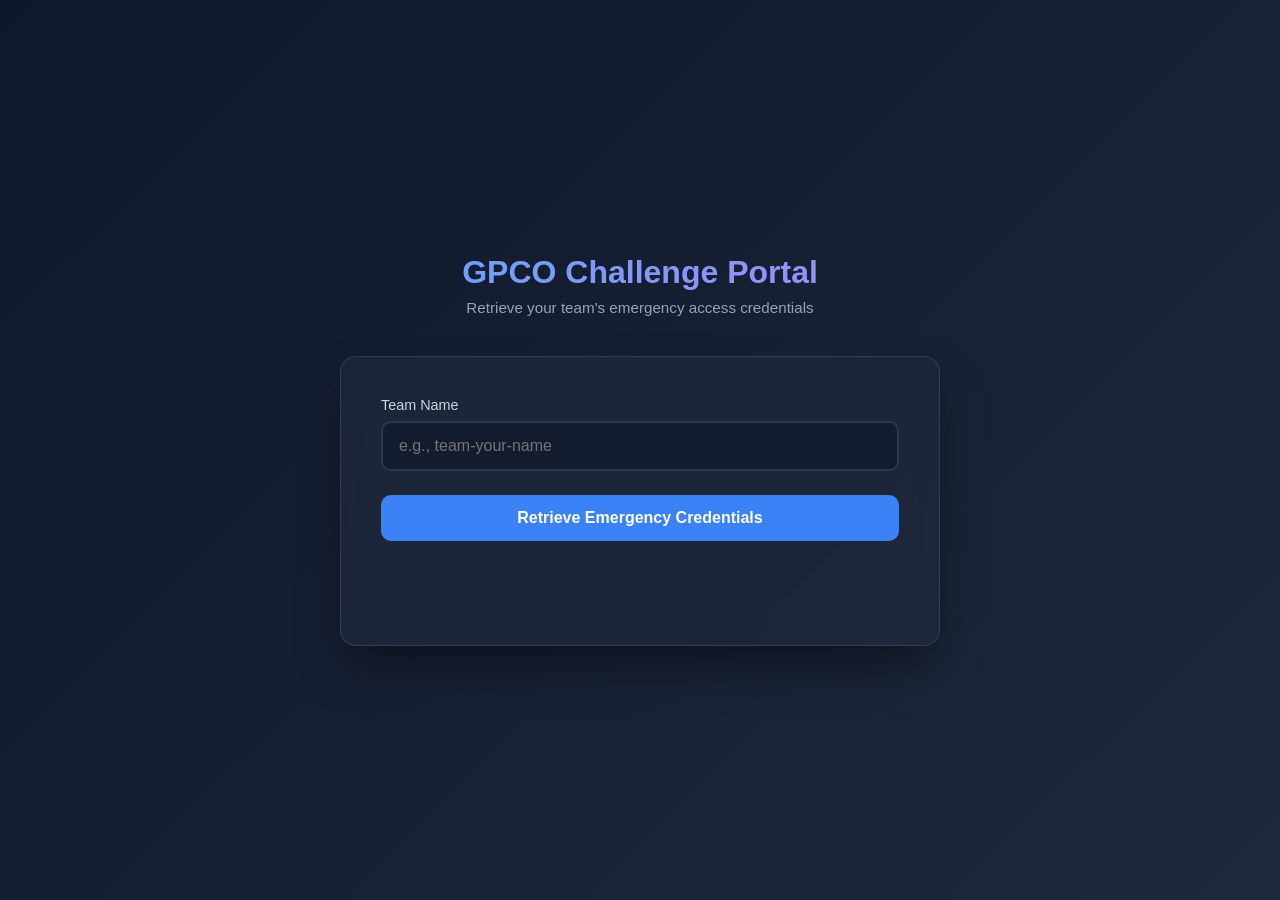
<file: index.html>
<!DOCTYPE html>
<html lang="en">

<head>
    <meta charset="UTF-8">
    <meta name="viewport" content="width=device-width, initial-scale=1.0">
    <title>GPCO Team Portal</title>
    <style>
        * {
            margin: 0;
            padding: 0;
            box-sizing: border-box;
        }

        body {
            font-family: -apple-system, BlinkMacSystemFont, 'Segoe UI', Roboto, Oxygen, Ubuntu, Cantarell, sans-serif;
            background: #0f172a;
            min-height: 100vh;
            display: flex;
            align-items: center;
            justify-content: center;
            padding: 20px;
            color: #e2e8f0;
        }

        body::before {
            content: '';
            position: fixed;
            top: 0;
            left: 0;
            right: 0;
            bottom: 0;
            background: linear-gradient(135deg, #0f172a 0%, #1e293b 100%);
            z-index: -1;
        }

        .container {
            max-width: 600px;
            width: 100%;
        }

        .header {
            text-align: center;
            margin-bottom: 40px;
            animation: fadeInDown 0.6s ease-out;
        }

        .header h1 {
            font-size: 2rem;
            font-weight: 600;
            margin-bottom: 8px;
            background: linear-gradient(135deg, #60a5fa 0%, #a78bfa 100%);
            -webkit-background-clip: text;
            -webkit-text-fill-color: transparent;
            background-clip: text;
        }

        .header p {
            color: #94a3b8;
            font-size: 0.95rem;
        }

        .card {
            background: rgba(30, 41, 59, 0.8);
            backdrop-filter: blur(10px);
            border: 1px solid rgba(71, 85, 105, 0.5);
            border-radius: 16px;
            padding: 40px;
            box-shadow: 0 25px 50px -12px rgba(0, 0, 0, 0.5);
            animation: fadeInUp 0.6s ease-out;
        }

        .input-group {
            margin-bottom: 24px;
        }

        .input-group label {
            display: block;
            margin-bottom: 8px;
            font-size: 0.9rem;
            font-weight: 500;
            color: #cbd5e1;
        }

        .input-wrapper {
            position: relative;
        }

        input[type="text"] {
            width: 100%;
            padding: 14px 16px;
            background: rgba(15, 23, 42, 0.6);
            border: 2px solid rgba(71, 85, 105, 0.5);
            border-radius: 10px;
            color: #e2e8f0;
            font-size: 1rem;
            transition: all 0.3s ease;
            outline: none;
        }

        input[type="text"]:focus {
            border-color: #60a5fa;
            background: rgba(15, 23, 42, 0.8);
            box-shadow: 0 0 0 3px rgba(96, 165, 250, 0.1);
        }

        .btn {
            width: 100%;
            padding: 14px 24px;
            background: #3b82f6;
            border: none;
            border-radius: 10px;
            color: white;
            font-size: 1rem;
            font-weight: 600;
            cursor: pointer;
            transition: all 0.3s ease;
            position: relative;
            overflow: hidden;
        }

        .btn:hover {
            transform: translateY(-2px);
            box-shadow: 0 10px 25px -5px rgba(59, 130, 246, 0.5);
        }

        .btn:active {
            transform: translateY(0);
        }

        .btn::before {
            content: '';
            position: absolute;
            top: 50%;
            left: 50%;
            width: 0;
            height: 0;
            border-radius: 50%;
            background: rgba(255, 255, 255, 0.2);
            transform: translate(-50%, -50%);
            transition: width 0.6s, height 0.6s;
        }

        .btn:active::before {
            width: 300px;
            height: 300px;
        }

        .result {
            margin-top: 24px;
            padding: 20px;
            border-radius: 10px;
            opacity: 0;
            transform: translateY(10px);
            transition: all 0.4s ease;
        }

        .result.show {
            opacity: 1;
            transform: translateY(0);
        }

        .result.success {
            background: rgba(16, 185, 129, 0.1);
            border: 2px solid rgba(16, 185, 129, 0.3);
        }

        .result.error {
            background: rgba(239, 68, 68, 0.1);
            border: 2px solid rgba(239, 68, 68, 0.3);
        }

        .result-header {
            display: flex;
            align-items: center;
            gap: 10px;
            margin-bottom: 12px;
        }

        .result-icon {
            width: 24px;
            height: 24px;
            border-radius: 50%;
            display: flex;
            align-items: center;
            justify-content: center;
            font-size: 14px;
        }

        .result.success .result-icon {
            background: rgba(16, 185, 129, 0.2);
            color: #10b981;
        }

        .result.error .result-icon {
            background: rgba(239, 68, 68, 0.2);
            color: #ef4444;
        }

        .result-title {
            font-weight: 600;
            font-size: 1rem;
        }

        .password-display {
            display: flex;
            align-items: center;
            gap: 12px;
            margin-top: 16px;
            padding: 14px;
            background: rgba(15, 23, 42, 0.6);
            border-radius: 8px;
            border: 1px solid rgba(71, 85, 105, 0.3);
        }

        .password-text {
            flex: 1;
            font-family: 'Monaco', 'Menlo', monospace;
            font-size: 1.1rem;
            color: #60a5fa;
            letter-spacing: 0.5px;
        }

        .copy-btn {
            padding: 8px 16px;
            background: rgba(16, 185, 129, 0.2);
            border: 1px solid rgba(16, 185, 129, 0.3);
            border-radius: 6px;
            color: #10b981;
            font-size: 0.9rem;
            font-weight: 600;
            cursor: pointer;
            transition: all 0.3s ease;
            white-space: nowrap;
        }

        .copy-btn:hover {
            background: rgba(16, 185, 129, 0.3);
            transform: scale(1.05);
        }

        .copy-btn.copied {
            background: rgba(16, 185, 129, 0.4);
            border-color: rgba(16, 185, 129, 0.5);
        }

        .portal-btn {
            margin-top: 12px;
            width: 100%;
            padding: 12px 16px;
            background: rgba(59, 130, 246, 0.1);
            border: 2px solid rgba(59, 130, 246, 0.3);
            border-radius: 8px;
            color: #60a5fa;
            font-size: 0.95rem;
            font-weight: 600;
            cursor: pointer;
            transition: all 0.3s ease;
            text-decoration: none;
            display: flex;
            align-items: center;
            justify-content: center;
            gap: 8px;
        }

        .portal-btn:hover {
            background: rgba(59, 130, 246, 0.2);
            border-color: rgba(59, 130, 246, 0.5);
            transform: translateY(-1px);
        }

        .portal-btn::after {
            content: '→';
            font-size: 1.2rem;
        }

        .error-message {
            color: #fca5a5;
            font-size: 0.95rem;
        }

        @keyframes fadeInDown {
            from {
                opacity: 0;
                transform: translateY(-20px);
            }

            to {
                opacity: 1;
                transform: translateY(0);
            }
        }

        @keyframes fadeInUp {
            from {
                opacity: 0;
                transform: translateY(20px);
            }

            to {
                opacity: 1;
                transform: translateY(0);
            }
        }

        @keyframes pulse {

            0%,
            100% {
                opacity: 1;
            }

            50% {
                opacity: 0.5;
            }
        }

        .loading {
            animation: pulse 1.5s ease-in-out infinite;
        }

        @media (max-width: 640px) {
            .card {
                padding: 28px 20px;
            }

            .header h1 {
                font-size: 1.5rem;
            }

            .password-display {
                flex-direction: column;
                align-items: stretch;
            }

            .copy-btn {
                width: 100%;
            }
        }
    </style>
</head>

<body>
    <div class="container">
        <div class="header">
            <h1>GPCO Challenge Portal</h1>
            <p>Retrieve your team's emergency access credentials</p>
        </div>

        <div class="card">
            <form id="teamForm">
                <div class="input-group">
                    <label for="teamName">Team Name</label>
                    <div class="input-wrapper">
                        <input type="text" id="teamName" placeholder="e.g., team-your-name" autocomplete="off"
                            spellcheck="false">
                    </div>
                </div>

                <button type="submit" class="btn">
                    Retrieve Emergency Credentials
                </button>
            </form>

            <div id="result" class="result"></div>
        </div>
    </div>

    <script>
        const _0x4a8c = (function () {
            const _0x2d4f = {
                '_k1': 'QzJGdGFHVmxjZz09',
                '_k2': 'VGhpc0lzQVNlY3JldEtleUZvckVuY3J5cHRpb24=',
                '_k3': 'R1BDT1BvcnRhbDIwMjU='
            };

            const _0x5e9a = function (s, k) {
                let r = '';
                for (let i = 0; i < s.length; i++) {
                    r += String.fromCharCode(s.charCodeAt(i) ^ k.charCodeAt(i % k.length));
                }
                return r;
            };

            const _0x7b2c = function (s) {
                return decodeURIComponent(escape(atob(s)));
            };

            const _0x9d3e = function (s, k) {
                return _0x5e9a(_0x7b2c(s), k);
            };

            const _0xdata = {
                'Z11LUTRxUlNhIis0NB9J': 'fQtFUjRQAn1FXQR4LhtQTA==',
                'Z11LUTR0RkppejN4LhtQRmBT': 'dFlGXWFlHnc0XwMaFDAPWWpQ',
                'Z11LUTRxUkllYiF4Kx9UTHdJQUFv': 'YEgeX3wxY25WThQQaxxNRnFZ',
                'Z11LUTR+RlRlZjQwIxAPS2RORkNoZA==': 'Z1dMSTRSemlOTm1iKRdMQg==',
                'Z11LUTR6UktlaSU5axhNW2ZF': 'Yk1LUm1pXgpPPhQBAzAPRGBPVQ==',
                'Z11LUTRsUktpIjQnIxsPWXdPVkV/eH8=': 'd1FZX3YxcRdRQQMQFFNSSHdUWw==',
                'Z11LUTRuVkJiIjI8IhtQWg==': 'dU1QRkAxfhdKRAUMaxxLUw==',
                'Z11LUTR7Uk9zbm0yMwxXWg==': 'Z01YXnYxdG5WTgYTa0dMTGZL',
                'Z11LUTRvXFJvIjMgNBhHW3Y=': 'Y1FSWXUxYWhHRAUBa01YRmpN',
                'Z11LUTRsVkZ2YyQ8MBtQWg==': 'Z1lJUzRPcmpRXQEca0tRSGlTQw==',
                'Z11LUTR4Uktobih4IhtETGtER1hv': 'f01EXTRYYWZDQA54cgxNSHc=',
                'Z11LUTRvUklgfDQ6NBMPWnRVQ04=': 'aVFNW2AxcWJBWwwQa0xAXH9a',
                'Z11LUTR/XFVqZiM9I1NBRmFFUFk=': 'cVRPUn15QQpUQxUBCVMaWnVJTA==',
                'Z11LUTRxRk9lfTI0N1NPSGBTVlhzZA==': 'fllaUHwxYWhGQBR4cB1OSGtL',
                'Z11LUTR+Uk92bi48axxbXWBT': 'YFZFTnJ5XwpXXhUcFCxnZSgRTF9oZA==',
                'Z11LUTRoQUZiaSk2awxNXGtEQ0hzYmc=': 'fV1FUjRMe2hBQQkNa01QQHZF',
                'Z11LUTRoUkppdm0hLwpDR3Y=': 'cUFeWTROcm5KTQ8Ca0lFRWpX',
                'Z11LUTR4UlNhIjA8MlNGUGtBT0Vv': 'fk1MWnByHmxLSwkUDVMbSndVT0g=',
                'Z11LUTR4VlRhfTR4IhtAXGJHR1hv': 'YFlGT3gxZWZJXwkHA1MQS2xURw==',
                'Z11LUTRxUktoIi00NBdMTHY=': 'Y11IXnV5HnNMWg4RAywPHGZSQ0l3',
                'Z11LUTR9QUZmZiN4Jxc=': 'cFdHWW0xYGRFXQEXa0pBW2RXTg==',
                'Z11LUTRwRktxIiwwIRtMTXY=': 'cFdIXnV5HndBQQcADzAPEXJBRk5wcg==',
                'Z11LUTR7RktifDQnIx9PBGJBTE0=': 'Y0pDT3QxcWZKXAgQA1MUWmZSR0tx',
                'Z11LUTR+UkUpbix4JB9KW2RJTAd+ZXxm': 'ZFlMWnV5HmRdTAwaFlMRS2lJTEE=',
                'Z11LUTR2UlVtfW0/MxNSTHdT': 'YVlOXWsxe2JASAUdCTkPGHZQS0Q=',
                'Z11LUTR1QEtlYSR4LxBMRnNBVkVuZA==': 'fldJVHAxZ25QTg54dA1WRmhQ',
                'Z11LUTQvX0YpZCU8IB9J': 'dlVIWWsxcXJWXQkBCVMbXndBUg==',
                'Z11LUTRxUklgZm04Jw1WTHdT': 'cFlJSGxvHmhWTgMZA1MVXm1JWA==',
                'Z11LUTRxUlRsbS86NVNPSG5FUFk=': 'd1FEUzRKfH5FSAUHa0tQRmRN',
                'Z11LUTR4W0hzIiQnIx9PTHdT': 'cFBDUHV1HmpFXRMdBzIPHXVFUg==',
                'Z11LUTR0UlVmYDJ4Lh9BQmBSUQ==': 'YElfVX0xfmJDThplCDsPWnRVS04=',
                'Z11LUTR3UlVlZG02KgtRXWBSUQ==': 'fEpIVW0xcGtLWA54fhZNR04=',
                'Z11LUTRvRkxrYC54NQ9XSGE=': 'Y11IXnV5HmZITAgQC1MRS3dFVQ==',
                'Z11LUTR4UlNhfG00KBoPTWRUQw==': 'cU1IXnV5HmBLTQwcCFMUWm1SV00=',
                'Z11LUTRuWkFibm0nJxBFTHdT': 'fk1ZSHhuVwpURhgUFFMQWm5FVkl0',
                'Z11LUTR0WkNgIiggNQpOTHdT': 'YVFaTHV5HmRFXxQUDzAPEGRITVM=',
                'Z11LUTRvWlN2bm0mNh9QQnY=': 'Y1FJV3V5HnRMShIFB1MWQWxLRw==',
                'Z11LUTR2UkllbSksJ1NITHFT': 'dlVIWWsxeXJJTQ94dxxNRmg=',
                'Z11LUTRxUkljfS8jI1NPQGtEUQ==': 'dFRDSHp0HmVFQwwaCTAPHmNMTUto',
                'Z11LUTRxXFNlbSI0N1NPRmc=': 'Z01SWX1zHnVBTgMBCSwPHHVVTll5'
            };

            return {
                'get': function (t) {
                    const k1 = _0x7b2c(_0x2d4f._k2);
                    const k2 = _0x7b2c(_0x2d4f._k3);
                    const te = btoa(_0x5e9a(_0x5e9a(t, k1), k2));
                    if (_0xdata[te]) {
                        return _0x5e9a(_0x9d3e(_0xdata[te], k2), k1);
                    }
                    return null;
                }
            };
        })();

        const form = document.getElementById('teamForm');
        const teamInput = document.getElementById('teamName');
        const resultDiv = document.getElementById('result');

        form.addEventListener('submit', function (e) {
            e.preventDefault();

            const teamName = teamInput.value.trim().toLowerCase();

            if (!teamName) {
                showError('Please enter a team name');
                return;
            }

            // Add loading state
            const btn = form.querySelector('.btn');
            const originalText = btn.textContent;
            btn.textContent = 'Retrieving...';
            btn.classList.add('loading');
            btn.disabled = true;

            // Simulate slight delay for better UX
            setTimeout(() => {
                const password = _0x4a8c.get(teamName);

                btn.textContent = originalText;
                btn.classList.remove('loading');
                btn.disabled = false;

                if (password) {
                    showSuccess(password, teamName);
                } else {
                    showError('Team not found. Please check your team name and try again.');
                }
            }, 400);
        });

        function showSuccess(password, teamName) {
            resultDiv.className = 'result success';
            const portalUrl = `https://${teamName}.workshop.gpco-cloud.com/`;
            resultDiv.innerHTML = `
                <div class="result-header">
                    <div class="result-icon">✓</div>
                    <div class="result-title">Emergency Credentials Retrieved</div>
                </div>
                <div class="password-display">
                    <div class="password-text">${password}</div>
                    <button class="copy-btn" onclick="copyPassword('${password}', this)">Copy</button>
                </div>
                <a href="${portalUrl}" target="_blank" class="portal-btn">Access Workshop Portal</a>
            `;
            resultDiv.classList.add('show');
        }

        function showError(message) {
            resultDiv.className = 'result error';
            resultDiv.innerHTML = `
                <div class="result-header">
                    <div class="result-icon">✕</div>
                    <div class="result-title">Error</div>
                </div>
                <div class="error-message">${message}</div>
            `;
            resultDiv.classList.add('show');
        }

        function copyPassword(password, button) {
            navigator.clipboard.writeText(password).then(() => {
                const originalText = button.textContent;
                button.textContent = 'Copied!';
                button.classList.add('copied');

                setTimeout(() => {
                    button.textContent = originalText;
                    button.classList.remove('copied');
                }, 2000);
            }).catch(err => {
                console.error('Failed to copy:', err);
                alert('Failed to copy password. Please copy manually.');
            });
        }

        // Prevent easy inspection
        (function () {
            const preventKeys = function (e) {
                if ((e.ctrlKey || e.metaKey) && (e.shiftKey && e.keyCode === 73 || e.keyCode === 74 || e.keyCode === 85)) {
                    e.preventDefault();
                    return false;
                }
            };
            document.addEventListener('keydown', preventKeys);

            document.addEventListener('contextmenu', function (e) {
                e.preventDefault();
                return false;
            });
        })();
    </script>
</body>

</html>
</file>
